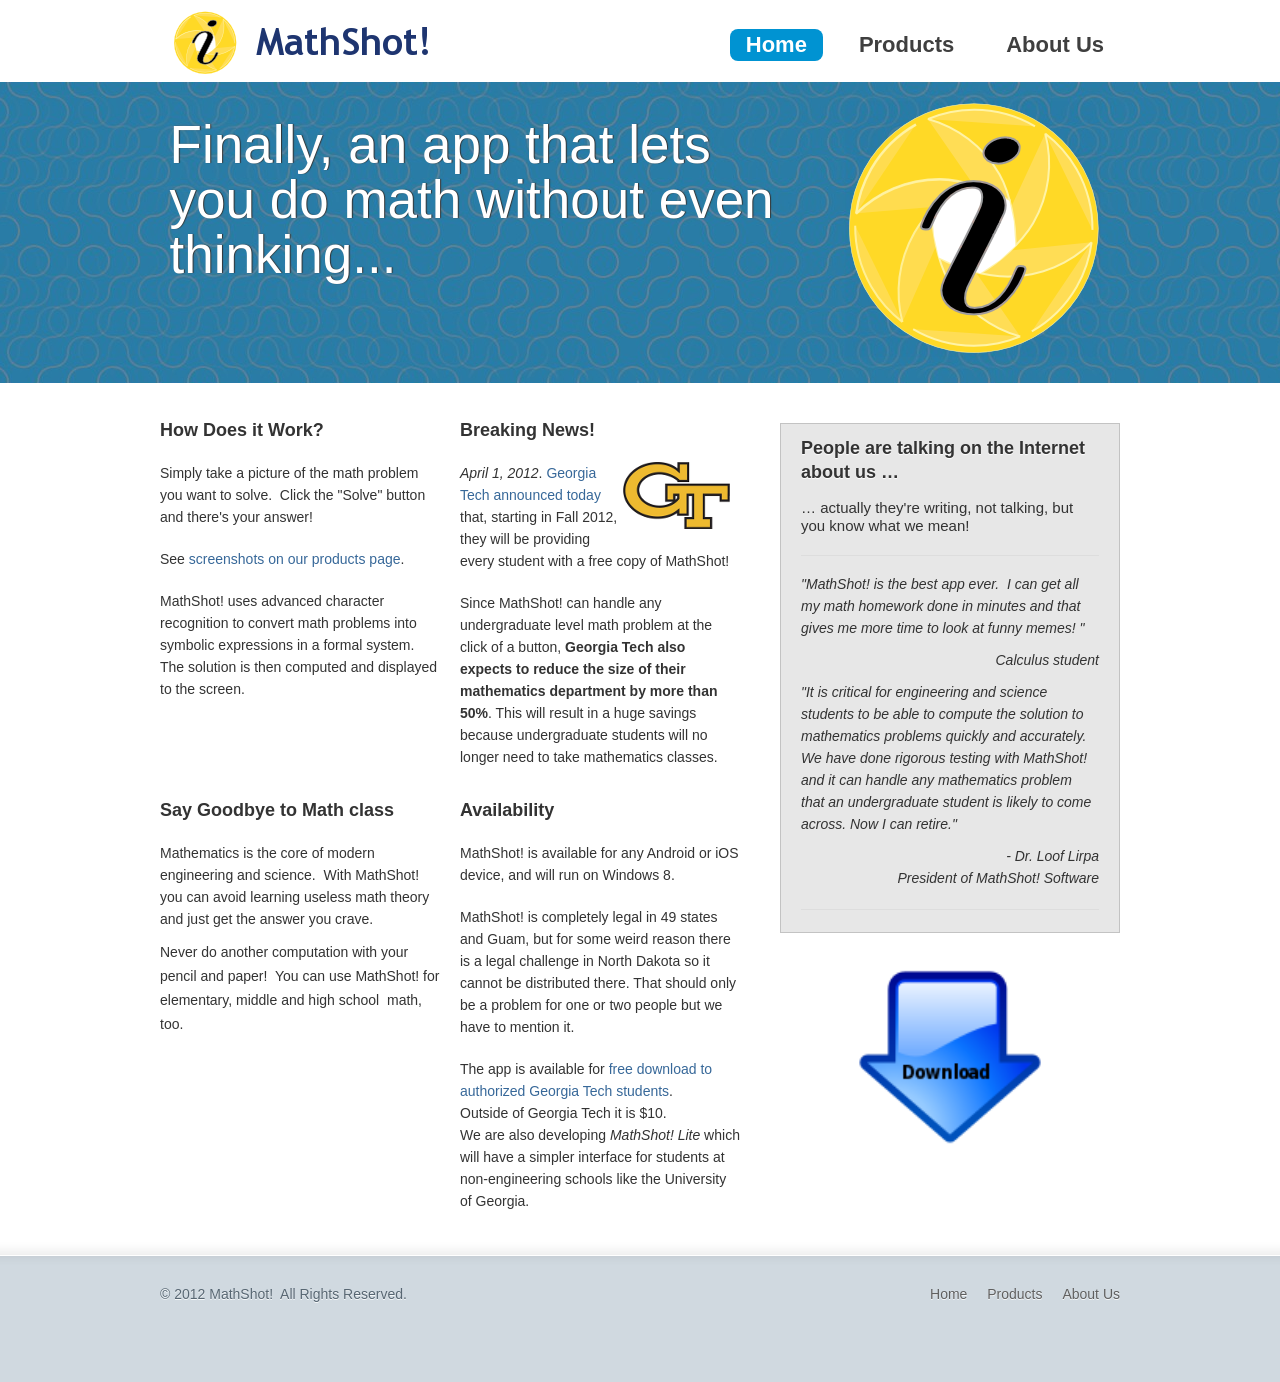
<file: index.html>
<!DOCTYPE html>
<html xmlns="http://www.w3.org/1999/xhtml" xml:lang="en" lang="en"><head>
  
  <meta http-equiv="Content-Type" content="text/html; charset=UTF-8">
  <title>MathShot! – Do math without even thinking.</title>
  <link rel="stylesheet" id="superfish-css" href="mathshot_files/superfish.css" type="text/css" media="all">
  <script type="text/javascript" src="mathshot_files/l10n.js"></script>
  <script type="text/javascript" src="mathshot_files/jquery_002.js"></script>
  <script type="text/javascript" src="mathshot_files/hoverIntent.js"></script>
  <script type="text/javascript" src="mathshot_files/superfish.js"></script>
  <script type="text/javascript" src="mathshot_files/jquery_003.js"></script>
  <script type="text/javascript" src="mathshot_files/quicksand.js"></script>
  <script type="text/javascript" src="mathshot_files/jquery.js"></script>
  <script type="text/javascript" src="mathshot_files/jquery_004.js"></script>
  <script type="text/javascript" src="mathshot_files/scripts.js"></script><!-- CSS Files -->
  <link rel="stylesheet" href="mathshot_files/style.css" media="screen">
  <link href="mathshot_files/css_003.css" rel="stylesheet" type="text/css">
  <link href="mathshot_files/css_002.css" rel="stylesheet" type="text/css">
  <link href="mathshot_files/css.css" rel="stylesheet" type="text/css">

<script type="text/javascript">

  var _gaq = _gaq || [];
  _gaq.push(['_setAccount', 'UA-30472853-1']);
  _gaq.push(['_setDomainName', 'mathshot.com']);
  _gaq.push(['_trackPageview']);

  (function() {
    var ga = document.createElement('script'); ga.type = 'text/javascript'; ga.async = true;
    ga.src = ('https:' == document.location.protocol ? 'https://ssl' : 'http://www') + '.google-analytics.com/ga.js';
    var s = document.getElementsByTagName('script')[0]; s.parentNode.insertBefore(ga, s);
  })();

</script>
</head><body>
<div id="header-wrap">
    <div id="header">
        <div id="maxwidth">
            <div id="logo">
                <a href="http://mathshot.com/"><img src="mathshot_files/logo.png" alt="MathShot! – Do math without even thinking."></a>
            </div>
            <ul id="navigation" class="sf-menu sf-js-enabled">
                <li id="menu-item-105" class="menu-item menu-item-type-post_type menu-item-object-page current-menu-item page_item current_page_item menu-item-105"><a href="index.html">Home</a></li>
                <li id="menu-item-60" class="menu-item menu-item-type-post_type menu-item-object-page menu-item-60"><a href="products.html">Products</a></li>
                <li id="menu-item-275" class="menu-item menu-item-type-post_type menu-item-object-page menu-item-275"><a href="about.html">About Us</a></li>
            </ul>
        </div>
    </div>
</div>
<div id="tophome">
    <div id="maxwidth">
        <div id="bannerlogo">
            <a href="http://mathshot.com/"><img src="mathshot_files/mathshot.V2.256.png" alt="MathShot! – Do math without even thinking."></a> 
        </div>
        <div class="tagline-home no-separator">
            <div id="pagetitle">
                <h1>Finally, an app that lets you do math without even thinking...<br></h1>
            </div>
        </div>
    </div>
</div>
<!-- //top -->
<div id="content-wrap">
    <div id="content">
        <div class="wrapper">
            <div class="column-1">
                <div id="page">
                    <div id="features">
                        <div class="block">
                            <h3>How Does it Work?</h3>
                            <p>Simply take a picture of the math problem you want to solve.&nbsp;
                            Click the "Solve" button and there's your answer!</p>
							<p>See <a href="products.html">screenshots on our products page</a>.</p>
                            <p>MathShot! uses advanced character recognition to convert math
                            problems into symbolic expressions in a formal system.&nbsp; The
                            solution is then computed and displayed to the screen.<br>
                            </p>
                        </div>
                        <div class="block">
                            <h3>Breaking News!</h3>
                            <div id="gtlogo">
                                <a href="http://www.gatech.edu/"><img src="mathshot_files/gtlogo.png"></a> 
                            </div>
                            <p><i>April 1, 2012</i>.  <a href="copy-of-gt-announcement-4-1-2012.html">Georgia Tech announced today</a> that, starting in Fall 2012, 
                            they will be providing every student with a free copy of MathShot! </p>
                            <p>
                            Since MathShot! can handle any undergraduate level math problem at 
                            the click of a button, <b>Georgia Tech also expects to 
                            reduce the size of their mathematics department by more than 50%</b>.
							This will result in a huge savings because  
                            undergraduate students will no longer need to take mathematics classes.
                            </p>
                        </div>
                        <div class="block">
                            <h3>Say Goodbye to Math class</h3>
                            <p>Mathematics is the core of modern engineering and science.&nbsp;
                            With MathShot! you can avoid learning useless math theory and just get
                            the answer you crave.</p>
                            Never do another computation with your pencil and paper!&nbsp; You can
                            use MathShot! for elementary, middle and high school&nbsp; math, too. <br>
                            <p><br>
                            </p>
                        </div>
                        <div class="block">
                        <h3>Availability</h3>
                        <p>MathShot! is available for any Android or iOS device, and will run on Windows 8.</p>
						<p>
                        MathShot! is completely legal in 49 states and Guam, but for some weird reason there
                        is a legal challenge in North Dakota so it cannot be distributed there.  That should 
                        only be a problem for one or two people but we have to mention it.</p>
						<p>
						The app is available for <a href="https://login.gatech.edu/cas/login?service=https%3A%2F%2Fsoftware.oit.gatech.edu%2Flogin.php">free download to authorized Georgia Tech students</a>.<br>
                        Outside of Georgia Tech it is $10.<br>  
						We are also developing <i>MathShot! Lite</i> which will have a
                        simpler interface for students at non-engineering schools like the University of Georgia.
						</p>
                        </div>
                    </div>
                    <div id="quotes">
                        <div id="box">
                            <h3>People are talking on the Internet about us …</h3>
                            <div id="subheader">… actually they're writing, not talking, but you know what we mean!</div>
                            <hr class="line">
                            <blockquote>
                                <p>
                                    "MathShot! is the best app ever.&nbsp; I can get all my math
                                    homework done in minutes and that gives me more time to look at funny
                                    memes! "
                                </p>
                                <div id="signature">
                                    Calculus student
                                </div>
                            </blockquote>
                            <blockquote>
                                <p>
                                    "It is critical for engineering and science students to be able to compute 
                                    the solution to mathematics problems quickly and accurately.  We have done rigorous 
                                    testing with MathShot! and it can handle any mathematics problem that an 
                                    undergraduate student is likely to come across.  Now I can retire." 
                                </p>
                                <div id="signature">
                                    - Dr. Loof Lirpa<br>
                                      President of MathShot! Software
                                </div>
                            </blockquote>
                            <hr class="line">
                        </div>
					<h3>
					<br>
					<center>
					<a href="https://login.gatech.edu/cas/login?service=https%3A%2F%2Fsoftware.oit.gatech.edu%2Flogin.php"><img src="mathshot_files/download.png" height=200px width=200px></a>
					</center>
                    </h3>
					</div>
                </div>
            </div>
        </div>
    </div>
</div>
<div id="footer-wrap">
    <div id="footer">
        <div id="small-footer">
            <div id="copyright" class="column-2">
                © 2012 MathShot!&nbsp; All Rights Reserved.
            </div>
            <div id="footnote" class="column-2 last">
                <a href="index.html">Home</a>
                <a href="products.html">Products</a>
                <a href="about.html">About Us</a> 
            </div>
        </div>
    </div>
</div>

</body></html>
</file>
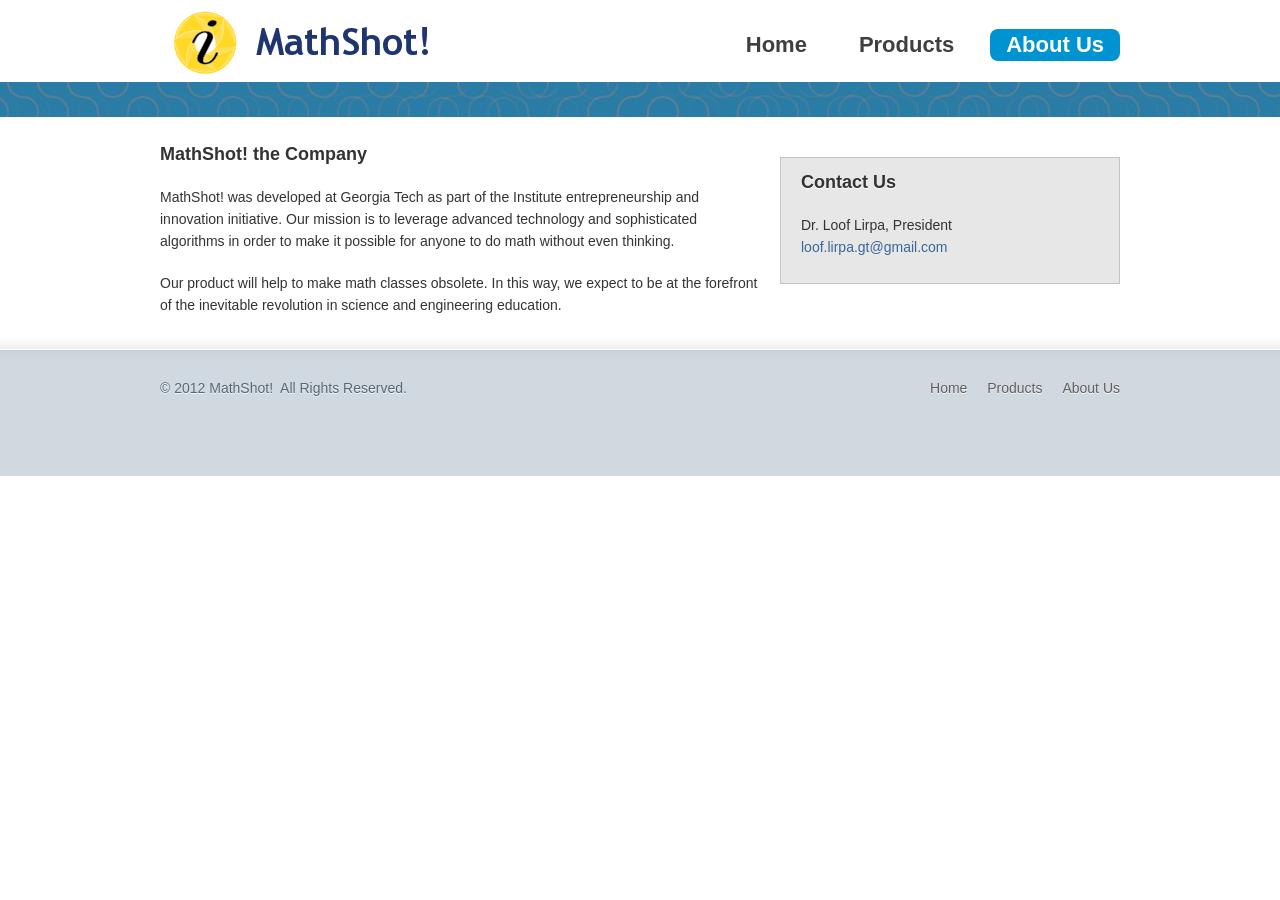
<file: about.html>
<!DOCTYPE html>
<html xmlns="http://www.w3.org/1999/xhtml" xml:lang="en" lang="en"><head>
  
  <meta http-equiv="Content-Type" content="text/html; charset=UTF-8">
  <title>MathShot! – Do math without even thinking.</title>
  <link rel="stylesheet" id="superfish-css" href="mathshot_files/superfish.css" type="text/css" media="all">
  <script type="text/javascript" src="mathshot_files/l10n.js"></script>
  <script type="text/javascript" src="mathshot_files/jquery_002.js"></script>
  <script type="text/javascript" src="mathshot_files/hoverIntent.js"></script>
  <script type="text/javascript" src="mathshot_files/superfish.js"></script>
  <script type="text/javascript" src="mathshot_files/jquery_003.js"></script>
  <script type="text/javascript" src="mathshot_files/quicksand.js"></script>
  <script type="text/javascript" src="mathshot_files/jquery.js"></script>
  <script type="text/javascript" src="mathshot_files/jquery_004.js"></script>
  <script type="text/javascript" src="mathshot_files/scripts.js"></script><!-- CSS Files -->
  <link rel="stylesheet" href="mathshot_files/style.css" media="screen">
  <link href="mathshot_files/css_003.css" rel="stylesheet" type="text/css">
  <link href="mathshot_files/css_002.css" rel="stylesheet" type="text/css">
  <link href="mathshot_files/css.css" rel="stylesheet" type="text/css">

<script type="text/javascript">

  var _gaq = _gaq || [];
  _gaq.push(['_setAccount', 'UA-30472853-1']);
  _gaq.push(['_setDomainName', 'mathshot.com']);
  _gaq.push(['_trackPageview']);

  (function() {
    var ga = document.createElement('script'); ga.type = 'text/javascript'; ga.async = true;
    ga.src = ('https:' == document.location.protocol ? 'https://ssl' : 'http://www') + '.google-analytics.com/ga.js';
    var s = document.getElementsByTagName('script')[0]; s.parentNode.insertBefore(ga, s);
  })();

</script>
</head><body>
<div id="header-wrap">
    <div id="header">
        <div id="maxwidth">
            <div id="logo">
                <a href="http://mathshot.com/"><img src="mathshot_files/logo.png" alt="MathShot! – Do math without even thinking."></a>
            </div>
            <ul id="navigation" class="sf-menu sf-js-enabled">
                <li id="menu-item-105" class="menu-item menu-item-type-post_type menu-item-object-page menu-item-105"><a href="index.html">Home</a></li>
                <li id="menu-item-60" class="menu-item menu-item-type-post_type menu-item-object-page menu-item-60"><a href="products.html">Products</a></li>
                <li id="menu-item-275" class="menu-item menu-item-type-post_type menu-item-object-page current-menu-item page_item current_page_item menu-item-275"><a href="about.html">About Us</a></li>
            </ul>
        </div>
    </div>
</div>
<div id="tophome">
    <div id="maxwidth">
        <div class="tagline-home no-separator">
            <!-- just the standard 35px bar is good here -->
        </div>
    </div>
</div>
<!-- //top -->
<div id="content-wrap">
    <div id="content">
        <div class="wrapper">
            <div class="column-1">
                <div id="page">
                    <div id="features">
                        <h3>MathShot! the Company</h3>
                        <p>MathShot! was developed at Georgia Tech as part of the Institute entrepreneurship and innovation
                        initiative. Our mission is to leverage advanced technology and sophisticated algorithms in order
						to make it possible for anyone to do math without even thinking.</p>  
						<p>Our product will help to make 
						math classes obsolete.  In this way, we expect to be at the forefront
						of the inevitable revolution in science and engineering education.
                        </p>
                    </div>
                    <div id="quotes">
                        <div id="box">
                            <h3>Contact Us</h3>
                            <p>
							Dr. Loof Lirpa, President<br>
                            <a href="mailto:loof.lirpa.gt@gmail.com">loof.lirpa.gt@gmail.com</a>
                            </p>
                        </div>
                    </div>
                </div>
            </div>
        </div>
    </div>
</div>
<div id="footer-wrap">
    <div id="footer">
        <div id="small-footer">
            <div id="copyright" class="column-2">
                © 2012 MathShot!&nbsp; All Rights Reserved.
            </div>
            <div id="footnote" class="column-2 last">
                <a href="index.html">Home</a>
                <a href="products.html">Products</a>
                <a href="about.html">About Us</a> 
            </div>
        </div>
    </div>
</div>

</body></html>
</file>
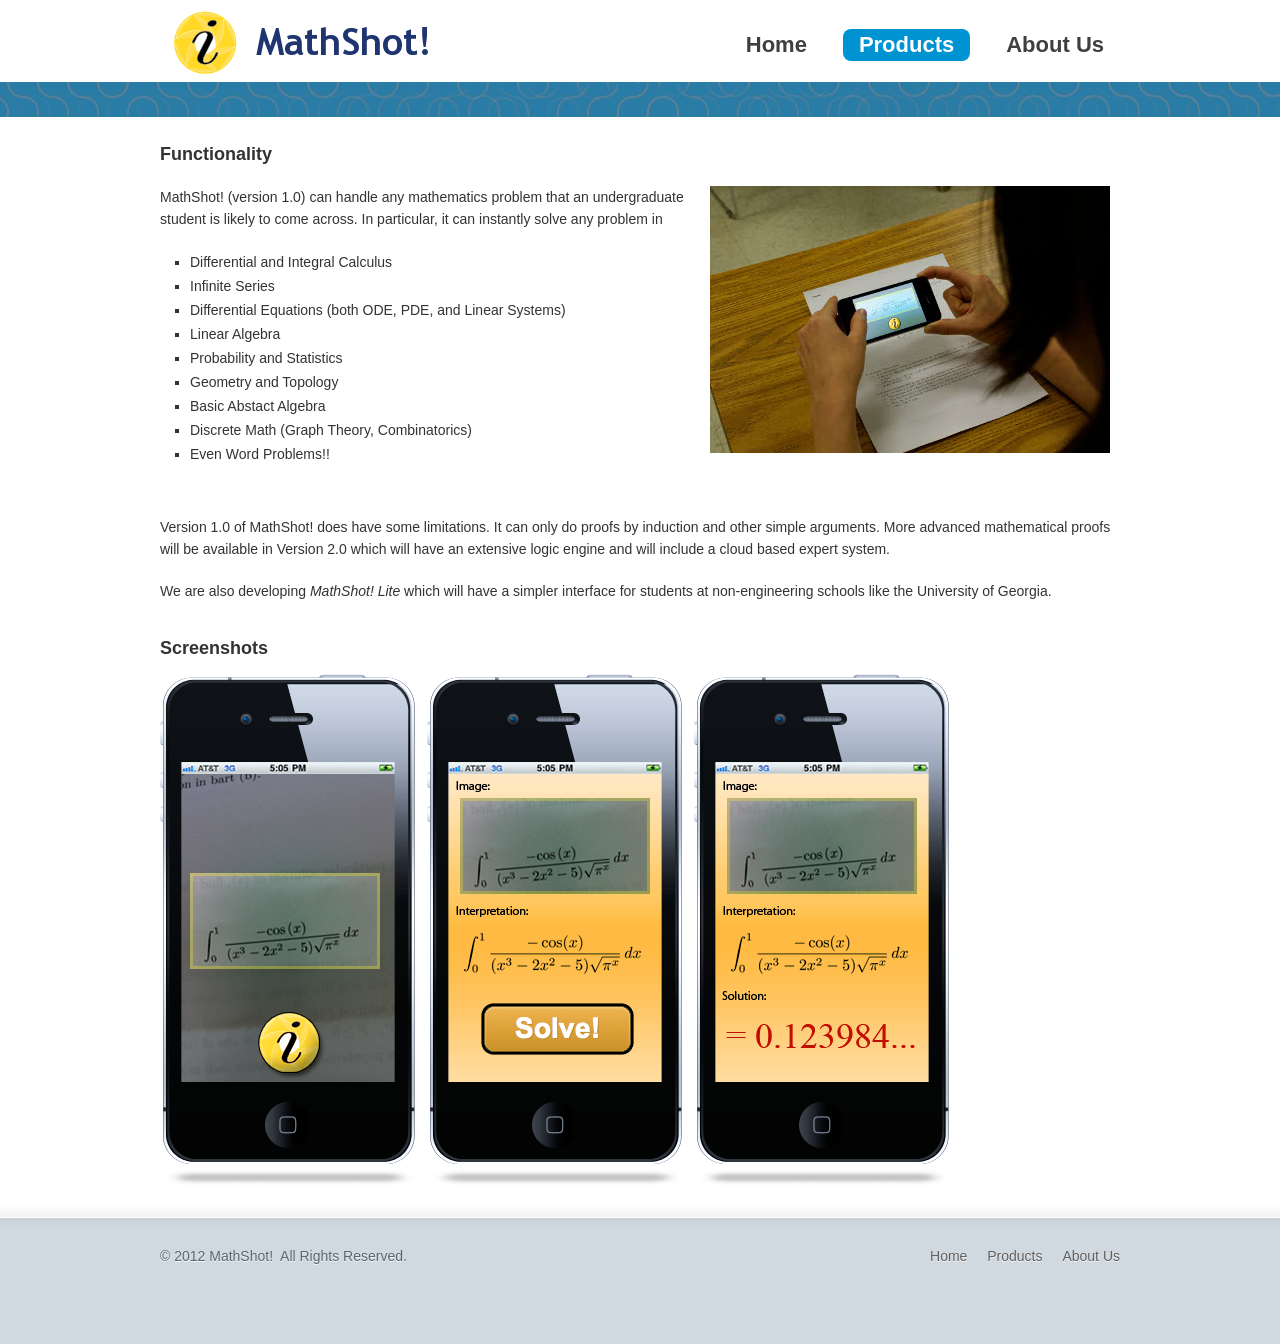
<file: products.html>
<!DOCTYPE html>
<html xmlns="http://www.w3.org/1999/xhtml" xml:lang="en" lang="en"><head>
  
  <meta http-equiv="Content-Type" content="text/html; charset=UTF-8">
  <title>MathShot! – Do math without even thinking.</title>
  <link rel="stylesheet" id="superfish-css" href="mathshot_files/superfish.css" type="text/css" media="all">
  <script type="text/javascript" src="mathshot_files/l10n.js"></script>
  <script type="text/javascript" src="mathshot_files/jquery_002.js"></script>
  <script type="text/javascript" src="mathshot_files/hoverIntent.js"></script>
  <script type="text/javascript" src="mathshot_files/superfish.js"></script>
  <script type="text/javascript" src="mathshot_files/jquery_003.js"></script>
  <script type="text/javascript" src="mathshot_files/quicksand.js"></script>
  <script type="text/javascript" src="mathshot_files/jquery.js"></script>
  <script type="text/javascript" src="mathshot_files/jquery_004.js"></script>
  <script type="text/javascript" src="mathshot_files/scripts.js"></script><!-- CSS Files -->
  <link rel="stylesheet" href="mathshot_files/style.css" media="screen">
  <link href="mathshot_files/css_003.css" rel="stylesheet" type="text/css">
  <link href="mathshot_files/css_002.css" rel="stylesheet" type="text/css">
  <link href="mathshot_files/css.css" rel="stylesheet" type="text/css">

<script type="text/javascript">

  var _gaq = _gaq || [];
  _gaq.push(['_setAccount', 'UA-30472853-1']);
  _gaq.push(['_setDomainName', 'mathshot.com']);
  _gaq.push(['_trackPageview']);

  (function() {
    var ga = document.createElement('script'); ga.type = 'text/javascript'; ga.async = true;
    ga.src = ('https:' == document.location.protocol ? 'https://ssl' : 'http://www') + '.google-analytics.com/ga.js';
    var s = document.getElementsByTagName('script')[0]; s.parentNode.insertBefore(ga, s);
  })();

</script>
</head><body>
<div id="header-wrap">
    <div id="header">
        <div id="maxwidth">
            <div id="logo">
                <a href="http://mathshot.com/"><img src="mathshot_files/logo.png" alt="MathShot! – Do math without even thinking."></a>
            </div>
            <ul id="navigation" class="sf-menu sf-js-enabled">
                <li id="menu-item-105" class="menu-item menu-item-type-post_type menu-item-object-page menu-item-105"><a href="index.html">Home</a></li>
                <li id="menu-item-60" class="menu-item menu-item-type-post_type menu-item-object-page current-menu-item page_item current_page_item menu-item-60"><a href="products.html">Products</a></li>
                <li id="menu-item-275" class="menu-item menu-item-type-post_type menu-item-object-page menu-item-275"><a href="about.html">About Us</a></li>
            </ul>
        </div>
    </div>
</div>
<div id="tophome">
    <div id="maxwidth">
        <div class="tagline-home no-separator">
            <!-- just the standard 35px bar is good here -->
        </div>
    </div>
</div>
<!-- //top -->
<div id="content-wrap">
    <div id="content">
        <div class="wrapper">
            <div class="column-1">
                <div id="page">
                    <div class="fullblock">
                        <h3>Functionality</h3>
                        <img src="mathshot_files/shoulder.jpg" style="float:right;max-width:100%;padding:10px;">
                        <p>
                        MathShot! (version 1.0) can handle any mathematics problem that an undergraduate student is likely to come across.  In particular, it can instantly solve any problem in
						<ul>
							<li>Differential and Integral Calculus</li>
							<li>Infinite Series</li>
							<li>Differential Equations (both ODE, PDE, and Linear Systems)</li>
							<li>Linear Algebra</li>
							<li>Probability and Statistics</li>
							<li>Geometry and Topology</li>
							<li>Basic Abstact Algebra</li>
							<li>Discrete Math (Graph Theory, Combinatorics)</li>
							<li>Even Word Problems!!</li>
						</ul>
						</p>
						<p>
						Version 1.0 of MathShot! does have some limitations.  It can only do proofs by induction and other simple arguments.  More advanced mathematical proofs will be available in Version 2.0 which will have an extensive logic engine and will include a cloud based expert system. 
                        </p>
						<p>
						We are also developing <i>MathShot! Lite</i> which will have a simpler interface for students at non-engineering schools like the University of Georgia. 
						</p>
						<br>
                    </div>
                    <div class="fullblock">
                        <h3>Screenshots</h3>
                        <img src="mathshot_files/shot1.png">
                        <img src="mathshot_files/shot2.png">
                        <img src="mathshot_files/shot3.png">
                    </div>
                </div>
            </div>
        </div>
    </div>
</div>
<div id="footer-wrap">
    <div id="footer">
        <div id="small-footer">
            <div id="copyright" class="column-2">
                © 2012 MathShot!&nbsp; All Rights Reserved.
            </div>
            <div id="footnote" class="column-2 last">
                <a href="index.html">Home</a>
                <a href="products.html">Products</a>
                <a href="about.html">About Us</a> 
            </div>
        </div>
    </div>
</div>

</body></html>
</file>
<file: mathshot_files/superfish.css>
/*** ESSENTIAL STYLES ***/
.sf-menu, .sf-menu * {
	margin:			0;
	padding:		0;
	list-style:		none;
}
.sf-menu {
	line-height:	1.0;
}
.sf-menu ul {
	position:		absolute;
	top:			-999em;
	width:			151px; /* left offset of submenus need to match (see below) */
	margin-right:10px;
}
.sf-menu ul li {
	width:			100%;
}

.sf-menu li:hover {
	visibility:		inherit; /* fixes IE7 'sticky bug' */
}
.sf-menu li {
	float:			left;
	position:		relative;
}
.sf-menu a {
	display:		block;
	position:		relative;
}
.sf-menu li:hover ul,
.sf-menu li.sfHover ul {
	left:			-24px;
	top:			6em; /* match top ul list item height */
	z-index:		99;
}
ul.sf-menu li:hover li ul,
ul.sf-menu li.sfHover li ul {
	top:			-999em;
}
ul.sf-menu li li:hover ul,
ul.sf-menu li li.sfHover ul {
	left:			156px; /* match ul width */
	top:			-10px;
}
ul.sf-menu li li:hover li ul,
ul.sf-menu li li.sfHover li ul {
	top:			-999em;
}
ul.sf-menu li li li:hover ul,
ul.sf-menu li li li.sfHover ul {
	left:			156px; /* match ul width */
	top:			-10px;
}

/*** DEMO SKIN ***/


/*** arrows **/
.sf-menu a.sf-with-ul {
	padding-right: 	2.25em;
	min-width:		1px; /* trigger IE7 hasLayout so spans position accurately */
}
.sf-sub-indicator {
	position:		absolute;
	display:		block;
	right:			.75em;
	top:			1.05em; /* IE6 only */
	width:			10px;
	height:			10px;
	text-indent: 	-999em;
	overflow:		hidden;
	background:		url('https://www.mathshot.com/images/arrows-ffffff.png') no-repeat -10px -100px; /* 8-bit indexed alpha png. IE6 gets solid image only */
}
a > .sf-sub-indicator {  /* give all except IE6 the correct values */
	top:			.8em;
	background-position: 0 -100px; /* use translucent arrow for modern browsers*/
}
/* apply hovers to modern browsers */
a:focus > .sf-sub-indicator,
a:hover > .sf-sub-indicator,
a:active > .sf-sub-indicator,
li:hover > a > .sf-sub-indicator,
li.sfHover > a > .sf-sub-indicator {
	background-position: -10px -100px; /* arrow hovers for modern browsers*/
}

/* point right for anchors in subs */
.sf-menu ul .sf-sub-indicator { background-position:  -10px 0; }
.sf-menu ul a > .sf-sub-indicator { background-position:  0 0; }
/* apply hovers to modern browsers */
.sf-menu ul a:focus > .sf-sub-indicator,
.sf-menu ul a:hover > .sf-sub-indicator,
.sf-menu ul a:active > .sf-sub-indicator,
.sf-menu ul li:hover > a > .sf-sub-indicator,
.sf-menu ul li.sfHover > a > .sf-sub-indicator {
	background-position: -10px 0; /* arrow hovers for modern browsers*/
}

/*** shadows for all but IE6 ***/
.sf-shadow ul {
	background:	url('https://www.mathshot.com/images/shadow.png') no-repeat bottom right;
	padding: 0 8px 9px 0;
	-moz-border-radius-bottomleft: 17px;
	-moz-border-radius-topright: 17px;
	-webkit-border-top-right-radius: 17px;
	-webkit-border-bottom-left-radius: 17px;
}
.sf-shadow ul.sf-shadow-off {
	background: transparent;
}

/*******************************
********* Theme Style **********
*******************************/

#navigation li ul li {
	background:none;
}
</file>
<file: mathshot_files/style.css>
/***** Reset *****/

html, body, div, span, applet, object, iframe,
h1, h2, h3, h4, h5, h6, p, blockquote, pre,
a, abbr, acronym, address, big, cite, code,
del, dfn, em, font, img, ins, kbd, q, s, samp,
small, strike, strong, sub, sup, tt, var,
b, u, i, center,
dl, dt, dd, ol, ul, li,
fieldset, form, label, legend,
table, caption, tbody, tfoot, thead, tr, th, td {
	margin: 0;
	padding: 0;
	border: 0;
	outline: 0;
	font-size: 100%;
	vertical-align: baseline;
	background: transparent;
}
body {
	line-height: 1;
}
ol, ul {
	list-style: none;
}
blockquote, q {
	quotes: none;
}
blockquote:before, blockquote:after,
q:before, q:after {
	content: '';
	content: none;
}
img {
    max-width: 100%
}

/* remember to define focus styles! */
:focus {
	outline: 0;
}

/* remember to highlight inserts somehow! */
ins {
	text-decoration: none;
}
del {
	text-decoration: line-through;
}

/* tables still need 'cellspacing="0"' in the markup */
table {
	border-collapse: collapse;
	border-spacing: 0;
}


/***** Main Styles *****/

body {
	font-family:Helvetica,Arial;
	font-size:14px;
	color:#333333;
	line-height:24px;
}

body.bg1 { background:#e1e1e1 url('https://www.mathshot.com/mathshot_files/style/img/backgrounds/background1.png') no-repeat; }
body.bg2 { background:#e1e1e1 url('https://www.mathshot.com/mathshot_files/style/img/backgrounds/background2.png') no-repeat; }
body.bg3 { background:#e1e1e1 url('https://www.mathshot.com/mathshot_files/style/img/backgrounds/background3.png') no-repeat; }
body.bg4 { background:#e1e1e1 url('https://www.mathshot.com/mathshot_files/style/img/backgrounds/background4.png') no-repeat; }
body.bg5 { background:#e1e1e1 url('https://www.mathshot.com/mathshot_files/style/img/backgrounds/background5.png') no-repeat; }
body.bg6 { background:#e1e1e1 url('https://www.mathshot.com/mathshot_files/style/img/backgrounds/background6.png') no-repeat; }
body.bg7 { background:#e1e1e1 url('https://www.mathshot.com/mathshot_files/style/img/backgrounds/background7.png') no-repeat; }
body.bg8 { background:#e1e1e1 url('https://www.mathshot.com/mathshot_files/style/img/backgrounds/background8.png') no-repeat; }

h1, h2, h3, h4, h5, h6 {
	font-family:Helvetica,Arial;
}

h2 {
	font-size:20px;
	display:inline-block;
	margin-top:35px;
	margin-bottom:25px;
}

h3 {
	font-size:18px;
	margin-bottom:10px;
	text-shadow:0px 1px 1px #FFF;
}

h4 {
	font-size:18px;
	font-weight:700;
	margin-bottom:10px;
	text-shadow:0px 1px 1px #FFF;
}

h5 {
	font-size:16px;
	font-weight:700;
	margin-bottom:10px;
	text-shadow:0px 1px 1px #FFF;
}

p {
	font-family: Helvetica, Arial, sans-serif;
	font-size:14px;
	line-height:22px;
	color:#333333;
	padding:10px 0;
}

p a {
	font-family:Helvetica, Arial, sans-serif;
	font-size:14px;
	line-height:22px;
	color:#376899;
	text-decoration:none;
}

a {
	font-family:Helvetica, Arial, sans-serif;
	font-size:14px;
	line-height:24px;
	color:#376899;
	text-decoration:none;
}

a:hover {
	text-decoration:underline;
}

.wrapper {
	max-width:960px;
	clear:both;
	overflow:hidden;
}

.last {
	margin-right:0 !important;
}

sup {
	font-size: 11px;
	vertical-align: top;
}

ul {
	list-style: square outside none;
	margin: 10px 0 20px 30px;
}


.clear {
	clear:both;
}

/***** Header Styles *****/

/*
#header-wrap {
	width:100%;
	height:91px;
	border-bottom:0px solid #dbdbdb;
	background:#FFFFFF;
}
*/

#maxwidth {
	max-width:960px;
    margin:0px auto;
}

#header {
	max-width:960px;
	margin:0 auto;
}

#bannerlogo {
	float:right;
	padding:2% 2% 2% 0;
    max-width: 100%;
}

#gtlogo {
	float:right;
	padding:10px 10px 0 0;
	max-width: 100%;
}

#logo {
	float:left;
	padding:1% 0 0;
}

#slogan {
    background: url("https://www.mathshot.com/mathshot_files/style/img/logo-separator.png") no-repeat scroll 0 center transparent;
    color: #696868;
    float: left;
    font-family: 'Rokkitt','Helvetica',sans-serif;
    font-size: 13px;
    font-weight: 700;
    height: 90px;
    line-height: 94px;
    padding-left: 20px;
    width: 180px;
}

#navigation {
	float:right;
	text-align:right;
	margin-top:29px;
/*	height:90px;	*/
}

#navigation li {
	display:inline;
	padding:0 10px;
/*	line-height:90px;
	height:90px;  */
}

#navigation li:last-child {
	background:none;
	padding-right:0;
}

#navigation li a {
    color: #3F3F3F;
    font-family: Helvetica, Arial;
    font-size: 22px;
    font-weight: bold;
/*    line-height: 90px;	*/
	padding: 4px 16px;
    text-decoration: none;
}
#navigation li.current-menu-item a, #navigation li a:hover {
	color:#fff; 
	background: #0093D2; 
	border-radius:8px; 
	-moz-border-radius: 8px; 
	-webkit-border-radius:8px; 
	-khtml-border-radius:8px;
}

#navigation li a:hover	{
	color:#5F5F5F; 
	background: #CCD4D0;
}

#navigation li.current ul li a {
	color:#848484;
}

#navigation li ul li {
	padding:0px;
	background:url('https://www.mathshot.com/mathshot_files/style/img/dropdown-middle-2.png') repeat-y;
	height:39px;
	line-height:39px;
	width:151px;
	text-align:center;
}

#navigation li ul li a {
	font-family:'Helvetica', 'Arial', sans-serif;
	font-weight:bold;
	font-size:13px;
	color:#848484;
	text-shadow:0px 1px 1px #000;
	border-top:1px dotted #686868;
	width:121px;
	margin:0px 15px;
	line-height:36px;
}

#navigation li ul li a:hover, #navigation li ul li.current-menu-item a {
	color:#c6d1d1;
}

#navigation li ul li.first-item a {
	border:none;
}

#navigation li ul li.first-item {
	padding-top:15px;
	background:url('https://www.mathshot.com/mathshot_files/style/img/dropdown-top-1.png') no-repeat;
	height:36px;
}

#navigation li ul li ul li.first-item {
	padding-top:15px;
	background:url('https://www.mathshot.com/mathshot_files/style/img/dropdown-top-2.png') no-repeat;
	height:36px;
}

#navigation li ul li.second-item {
	background:url('https://www.mathshot.com/mathshot_files/style/img/dropdown-middle-1.png') no-repeat;
	height:39px;
}

#navigation li ul li.last-item {
	background:url('https://www.mathshot.com/mathshot_files/style/img/dropdown-bottom.png') no-repeat;
	height:45px;
}

#navigation li ul li.last-item.second-item {
	background:url('https://www.mathshot.com/mathshot_files/style/img/dropdown-bottom-3.png') no-repeat;
	height:45px;
}

#navigation li ul.single {
	background:url('https://www.mathshot.com/mathshot_files/style/img/dropdown-bottom-2.png') center bottom no-repeat;
	padding-bottom:8px;
}

/***** Top Area Styles *****/

#tophome {
	background: url("bg-large-head-sm2.jpg") scroll center top #ffffff;
	padding:0 0 0;
	width:100%;
	margin:0 auto;
	overflow:hidden;
	clear:both;
}

#top {
	background: url("bg-head2.jpg") no-repeat scroll center top transparent;
	padding:0px 0;
	width:100%;
	margin:0 auto;
	overflow:hidden;
	clear:both;
	height:173px;
}

#top.static {
	padding:35px 0 0px;
	margin-bottom:-9px;
}

.tagline {
	padding:50px 0;
	background:url('https://www.mathshot.com/mathshot_files/style/img/separator.png') left bottom repeat-x;
	overflow:hidden;
}

.tagline h1 {
    color: #ffffff;
    font-family: Helvetica, Arial;
    font-size: 30px;
	font-weight:normal;
    margin-bottom: 15px;
    text-align: center;
    text-shadow: 1px 0 1px #333333;
}

.tagline h3 {
	text-align:center;
	font-family:Helvetica, Arial;
	font-size:20px;
	font-weight:normal;
	color:#ffffff;
	text-shadow:1px 0px 1px #333333;
	margin-top:15px;
}

.tagline-home {
	padding:35px 0;
	overflow:hidden;
}

.tagline-home h1 {
    color: #ffffff;
    font-family: Helvetica, Arial;
    font-size: 53px;
	line-height:55px;
	font-weight:normal;
    margin-bottom: 15px;
    text-align: center;
    text-shadow: 1px 0 1px #333333;
}

.tagline-home h3 {
	text-align:center;
	font-family:Helvetica, Arial;
	font-size:27px;
	line-height:32px;
	font-weight:normal;
	color:#ffffff;
	text-shadow:1px 0px 1px #333333;
	margin-top:40px;
}


#pagetitle h1, #pagetitle h3 {
	text-align:left;
}

#pagetitle h1 {
	margin-bottom:10px;
}

.tagline.no-separator {
	padding-bottom:0;
	background:none;
	margin:0 auto;
	max-width:960px;
}

.tagline-home.no-separator {
	padding-bottom:0;
	background:none;
	margin:0 auto;
	padding-left:1%;
	padding-right:5%;
}

#features {
	float:left;
    max-width:600px;
}

#features .block {
    float: left;
    margin: 10px 20px 10px 0;
    width: 280px;
}

#quotes {
    float: right;
    padding: 15px 0 10px;
    width: 340px;
}

#quotes #box {
    background: none repeat scroll 0 0 #E7E7E7;
    border: 1px solid #C3C3C3;
    padding: 12px 20px 15px;
}

#subheader {
    font-size: 15px;
    line-height: 18px;
    margin-top: 15px;
}

hr.line {
    background: url("bg-line.gif") repeat-x scroll right top transparent;
    border: 0 none;
    height: 1px;
    margin-top: 20px;
    width: 100%;
}

#quotes blockquote {
    font-size: 14px;
    font-style: italic;
    line-height: 22px;
}

#quotes-footer {
    font-size: 14px;
    line-height: 18px;
    margin-bottom: 5px;
    margin-top: 5px;
}


#top .featured {
	margin-top:30px;
}

#top .portfolio {
	margin:35px 0px 10px;
	max-width:960px;
}

#top .portfolio .portfolio-slide-wrap {
	width:980px;
}

.portfolio .portfolio-item {
	background:url('https://www.mathshot.com/mathshot_files/style/img/portfolio-img-bg.png') no-repeat;
	width:280px;
	height:157px;
	float:left;
	margin:0px 30px 30px 0px;
	padding:10px;
	position:relative;
}

.portfolio .portfolio-item .portfolio-meta {
	background:url('https://www.mathshot.com/mathshot_files/style/img/portfolio-meta-bg.png') no-repeat;
	width:277px;
	height:157px;
	position:absolute;
	left:10px;
	top:10px;
	display:none;
}

.portfolio .portfolio-item .portfolio-meta h4 {
	text-shadow:2px 0px 2px #000;
	text-align:center;
	font-family:'Rokkitt', 'Helvetica', sans-serif;
	font-weight:normal;
	font-size:18px;
	color:#FFF;
	margin:25px 0px 5px;
}

.portfolio .portfolio-item .portfolio-meta h5 {
	text-shadow:2px 0px 2px #000;
	text-align:center;
	font-family:'Rokkitt', 'Helvetica', sans-serif;
	font-weight:normal;
	font-size:14px;
	color:#bdbdbd;
}

.portfolio .portfolio-item .portfolio-meta a {
	text-shadow:0px 1px 1px #000;
	text-align:center;
	font-family:'Droid Serif', 'Georgia', serif;
	font-weight:normal;
	font-size:11px;
	background:url('https://www.mathshot.com/mathshot_files/style/img/portfolio-meta-button.png') no-repeat;
	color:#FFF;
	text-decoration:none;
	width:92px;
	height:31px;
	display:block;
	line-height:26px;
	margin:13px auto 0px;
}

.portfolio .portfolio-item .like, .portfolio-single .portfolio-item-images .like {
	height:29px;
	position:absolute;
	bottom:2px;
	right:13px;
	color:#afafaf;
	font-family:'Arial', 'Helvetica', sans-serif;
	font-weight:bold;
	font-size:12px;
	padding:6px 0px 0px 30px;
	background:url('https://www.mathshot.com/mathshot_files/style/img/portfolio-like-bg.png') no-repeat;
	cursor:pointer;
	
}

.portfolio-single .portfolio-item-images .like {
	z-index:30;
	bottom:4px;
	right:12px;
}

.portfolio .portfolio-item .like:hover, .portfolio-single .portfolio-item-images .like:hover,
.portfolio .portfolio-item .liked, .portfolio-single .portfolio-item-images .liked {
	background:url('https://www.mathshot.com/mathshot_files/style/img/portfolio-like-bg-hover.png') no-repeat;
	color:#b1313f;
}

.portfolio .portfolio-item .like.loading, .portfolio-single .portfolio-item-images .like.loading {
	min-width:18px;
	padding-left:32px;
}

#portfolio-pager-wrap, #static-pager-wrap {
	background:url('https://www.mathshot.com/mathshot_files/style/img/portfolio-pager-bg.png') center no-repeat;
	height:12px;
	max-width:960px;
	text-align:center;
	margin-bottom:10px;
}

#static-pager-wrap {
	margin:20px 0 40px;
}

#portfolio-pager, #static-pager {
	width:120px;
	margin:0px auto;
	height:12px;
	padding:0 auto;
}

#portfolio-pager a.activeSlide, #static-pager a.activeSlide {
	background:url('https://www.mathshot.com/mathshot_files/style/img/portfolio-pager-button-sel.png') center no-repeat;
	height:12px;
	width:12px;
	text-indent:-9999px;
	margin:0px 5px;
	display:inline-block;
}

#portfolio-pager a, #static-pager a {
	background:url('https://www.mathshot.com/mathshot_files/style/img/portfolio-pager-button.png') center no-repeat;
	height:12px;
	width:12px;
	text-indent:-9999px;
	margin:0px 5px;
	display:inline-block;
}

#portfolio-selector-wrap {
	height:40px;
	-webkit-border-radius:4px;
	-moz-border-radius:4px;
	border-radius:4px;
	background:#f6f6f6 url('https://www.mathshot.com/mathshot_files/style/img/portfolio-sel-bg.png');
	float:left;
	clear:both;
	margin:40px 0px 8px;
	border-top:1px solid #FFF;
	-moz-box-shadow: 0px 1px 2px #CCC;
	-webkit-box-shadow: 0px 1px 2px #CCC;
	box-shadow: 0px 1px 2px #CCC;
}

#portfolio-selector-wrap .portfolio-selector {
	padding:0px 10px;
	-webkit-border-radius:4px;
	-moz-border-radius:4px;
	border-radius:4px;
}

#portfolio-selector-wrap .portfolio-selector li {
	display:inline-block;
	padding:0px 10px;
	height:56px;
}

#portfolio-selector-wrap .portfolio-selector li.active {
	background:url('https://www.mathshot.com/mathshot_files/style/img/portfolio-sel-arrow.png') center 40px no-repeat;
}

#portfolio-selector-wrap .portfolio-selector li a {
	line-height:40px;
	color:#656565;
	font-family:'Droid Sans', 'Helvetica', sans-serif;
	font-size:11.5px;
	font-weight:bold;
	text-decoration:none;
}

#portfolio-selector-wrap .portfolio-selector li a:hover {
	color:#808080;
}

#top .portfolio-nav {
	overflow:hidden;
	height:43px;
}

#top .portfolio-nav .prev, #top .portfolio-nav .next {
	background:#f6f6f6 url('https://www.mathshot.com/mathshot_files/style/img/portfolio-sel-bg.png');
	border-top:1px solid #FFF;
	-moz-box-shadow:0px 1px 0px #CCC;
	-webkit-box-shadow:0px 1px 0px #CCC;
	box-shadow:0px 1px 0px #CCC;
	-webkit-border-radius:4px;
	-moz-border-radius:4px;
	border-radius:4px;
	height:40px;
	width:150px;
	margin-right:25px;
	float:left;
}

#top .portfolio-nav .next {
	width:125px;
	margin-right:0;
}

#top .portfolio-nav .prev a, #top .portfolio-nav .next a,
#top .portfolio-nav .prev span, #top .portfolio-nav .next span {
	display:block;
	height:40px;
	width:105px;
	line-height:40px;
	color:#565656;
	font-family:'Droid Sans', 'Helvetica', sans-serif;
	font-size:11.5px;
	font-weight:bold;
	text-decoration:none;
	letter-spacing:0.5px;
	background:url('https://www.mathshot.com/mathshot_files/style/img/portfolio-prev-arrow.png') 20px 15px no-repeat;
	padding:0px 0px 0px 45px;
}

#top .portfolio-nav .prev span, #top .portfolio-nav .next span {
	color:#999999;
}

#top .portfolio-nav .next a, #top .portfolio-nav .next span {
	width:62px;
	background:url('https://www.mathshot.com/mathshot_files/style/img/portfolio-next-arrow.png') 91px 15px no-repeat;
	padding:0px 44px 0px 19px;
}

#top .portfolio-nav .prev a:hover, #top .portfolio-nav .next a:hover {
	color:#808080;
}

.portfolio-single {
	margin-top:30px;
}

.portfolio-single .portfolio-item-images {
	overflow:hidden;
	position:relative;
}

.portfolio-single .portfolio-item-images .portfolio-images-top {
	background:url('https://www.mathshot.com/mathshot_files/style/img/portfolio-single-top.png') no-repeat;
	height:7px;
	width:630px;`
}

.portfolio-single .portfolio-item-images .portfolio-images-bottom {
	background:url('https://www.mathshot.com/mathshot_files/style/img/portfolio-single-bottom.png') no-repeat;
	height:10px;
	width:630px;
}

.portfolio-single .portfolio-item-images .portfolio-images-wrap {
	background:url('https://www.mathshot.com/mathshot_files/style/img/portfolio-single-middle.png') repeat-y;
	width:630px;
	padding:4px 11px;
}

.portfolio-single .portfolio-item-images .portfolio-images {
	overflow:hidden;
}

.portfolio-single .item-details h3 {
	margin-bottom:0;
}

.portfolio-single .item-details p {
	margin-top:0;
	margin-bottom:15px;
}

.portfolio-single .item-details .tweet-button {
	float:right;
	width:60px;
	height:70px;
	margin:0px 0px 20px 20px;
}

.portfolio-single #portfolio-pager {
	width:630px;
	margin:15px auto 25px;
	height:7px;
	padding:0 auto;
	text-align:center;
}

.portfolio-single #portfolio-pager a.activeSlide {
	background:url('https://www.mathshot.com/mathshot_files/style/img/portfolio-single-pager-sel.png') center no-repeat;
	height:7px;
	width:7px;
	text-indent:-9999px;
	margin:0px 3px;
	display:inline-block;
}

.portfolio-single #portfolio-pager a {
	background:url('https://www.mathshot.com/mathshot_files/style/img/portfolio-single-pager.png') center no-repeat;
	height:7px;
	width:7px;
	text-indent:-9999px;
	margin:0px 3px;
	display:inline-block;
}

#searcharea {
	padding-top:10px;
}

#s {
	background:url('https://www.mathshot.com/mathshot_files/style/img/search-bg.png') no-repeat;
	width:298px;
	height:34px;
	border:none;
	padding:1px 25px 0px 42px;
	font-family:'Rokkitt', 'Helvetica', sans-serif;
	font-weight:normal;
	font-size:15px;
	color:#c0c0c0;
}

.screen-reader-text, #searchsubmit {
	display:none;
}

/***** Content Styles *****/

#content-wrap {
	width:100%;
	border-top:0px solid #dbdbdb;
	border-bottom:0px solid #dbdbdb;
	background:#FFFFFF;
	overflow:hidden;
	padding-top:15px;
}

#content {
	max-width:960px;
	margin:0 auto;
	padding:10px 0;
	overflow:hidden;
}

ul.header-links {
	display:inline;
	margin-left:20px;
}

ul.header-links li {
	padding:0px 20px;
	display:inline-block;
	height:26px;
	background:url('https://www.mathshot.com/mathshot_files/style/img/title-subnav-separator.png') left center no-repeat;
}

ul.header-links li a {
	font-family:'Rokkitt', 'Helvetica', sans-serif;
	font-weight:700;
	color:#508d9c;
	font-size:14px;
	text-decoration:none;
}

ul.header-links li a:hover {
	text-decoration:underline;
}

#signature {
    text-align: right;
}

/***** Blog Styles *****/

.hidden {
	display:none;
}

.blog-module-latest, .blog-module-popular {
	overflow:hidden;
}

.post-box {
	width:300px;
	float:left;
	margin-right:30px;
	border-top:1px dashed #c9c9c9;
	border-bottom:1px dashed #c9c9c9;
	padding:30px 0px;
}

.post-box .post-image {
	width:50px;
	float:left;
	margin-right:15px;
	background:url('https://www.mathshot.com/mathshot_files/style/img/img-bg-small.png') no-repeat;
	padding:6px 7px;
}

.post-box .post-image img {
	-webkit-border-radius: 3px;
	-moz-border-radius: 3px;
	border-radius: 3px;
}

.post-box .post-content {
	width:216px;
	float:left;
	padding-right:5px;
}

.post-box .post-content h6 a {
	color:#656565;
	font-family:'Droid Sans', 'Helvetica', sans-serif;
	font-size:11.5px;
	line-height:21px;
	letter-spacing:0.5px;
	font-weight:bold;
	text-decoration:none;
	padding:10px 0px;
}

.post-box .post-content h6 a:hover {
	color:#808080;
}

.post-box .post-content p.meta {
	margin:5px 0px;
}

.post-box .post-content p.meta a {
	color:#508d9c;
	font-family:'Rokkitt', 'Helvetica', sans-serif;
	font-weight:700;
	font-size:14px;
	text-decoration:none;
}

.post-box .post-content p.meta a:hover {
	text-decoration:underline;
}

#blog-fullwidth {
	margin-top:30px;
}

#blog-fullwidth .blogpost {
	overflow:hidden;
	border-bottom:1px dashed #c9c9c9;
	padding-bottom:40px;
	margin-bottom:40px;
}

#blog-fullwidth .blogpost .post-meta {
	width:445px;
	float:left;
	padding-right:35px;
}

#blog-fullwidth .blogpost .post-meta h2 {
	margin-top:0;
	margin-bottom:0px;
}

#blog-fullwidth .blogpost .post-meta h2 a {
	color:#555555;
	font-family:'Rokkitt', 'Helvetica', sans-serif;
	font-weight:normal;
	font-size:25px;
	text-decoration:none;
	line-height:28px;
	letter-spacing:0.7px;
	padding:10px 0px;
}

#blog-fullwidth .blogpost .post-meta h2 a:hover {
	color:#696969;
}

#blog-fullwidth .blogpost .post-meta .date {
	background:transparent url('https://www.mathshot.com/mathshot_files/style/img/blog-clock.png') 0px 2px no-repeat;
	margin-right:12px;
	padding-left:15px;
}

#blog-fullwidth .blogpost .post-meta .categories {
	background:transparent url('https://www.mathshot.com/mathshot_files/style/img/blog-tag.png') 0px 3px no-repeat;
	margin-right:12px;
	padding-left:15px;
}

#blog-fullwidth .blogpost .post-meta .comments {
	background:transparent url('https://www.mathshot.com/mathshot_files/style/img/blog-speech-bubble.png') 0px 4px no-repeat;
	margin-right:12px;
	padding-left:15px;
}

#blog-fullwidth .blogpost .post-meta .date,
#blog-fullwidth .blogpost .post-meta .categories a,
#blog-fullwidth .blogpost .post-meta .comments a {
	color:#508d9c;
	font-family:'Rokkitt', 'Helvetica', sans-serif;
	font-weight:normal;
	font-size:14px;
	text-decoration:none;
}

#blog-fullwidth .blogpost .post-meta .categories a:hover,
#blog-fullwidth .blogpost .post-meta .comments a:hover {
	text-decoration:underline;
}

#blog-fullwidth .blogpost .post-content {
	width:445px;
	border-left:1px dashed #c9c9c9;
	float:left;
	padding-left:30px;
}

#blog-fullwidth .blogpost .post-content .post-image {
	background:url('https://www.mathshot.com/mathshot_files/style/img/blog-img-bg-small.png') no-repeat;
	padding:13px 12px;
	float:left;
	margin:0px 20px 5px 0px;
}

#blog .blogpost-single {
	overflow:hidden;
	margin-bottom:25px;
}

#blog .blogpost-single .post-meta .post-image {
	background:url('https://www.mathshot.com/mathshot_files/style/img/blog-single-img-bg.png') no-repeat;
	padding:12px;
	margin-bottom:20px;
}

#blog .blogpost-single .post-meta {
	float:left;
	width:225px;
	margin-right:25px;
}

#blog .blogpost-single .post-content {
	float:left;
	width:380px;
	margin-right:0px;
}

#blog .blogpost-single .post-meta .meta li {
	float:right;
	clear:both;
}

#blog .blogpost-single .post-content h2 {
	margin-top:0;
	margin-bottom:0px;
	color:#555555;
	font-family:'Rokkitt', 'Helvetica', sans-serif;
	font-weight:700;
	font-size:18px;
	text-decoration:none;
	line-height:28px;
	letter-spacing:0.7px;
}

#blog .blogpost-single .post-meta .date {
	background:transparent url('https://www.mathshot.com/mathshot_files/style/img/blog-clock.png') 0px 6px no-repeat;
	margin-right:2px;
	padding-left:15px;
}

#blog .blogpost-single .post-meta .categories {
	background:transparent url('https://www.mathshot.com/mathshot_files/style/img/blog-tag.png') 0px 7px no-repeat;
	margin-right:2px;
	padding-left:15px;
}

#blog .blogpost-single .post-meta .comments {
	background:transparent url('https://www.mathshot.com/mathshot_files/style/img/blog-speech-bubble.png') 0px 8px no-repeat;
	margin-right:2px;
	padding-left:15px;
}

#blog .blogpost-single .post-meta .date,
#blog .blogpost-single .post-meta .categories a,
#blog .blogpost-single .post-meta .comments a,
#blog .blogpost-single .post-content p.meta a {
	color:#508d9c;
	font-family:'Rokkitt', 'Helvetica', sans-serif;
	font-weight:normal;
	font-size:14px;
	text-decoration:none;
}

#blog .blogpost-single .post-meta .categories a:hover,
#blog .blogpost-single .post-meta .comments a:hover,
#blog .blogpost-single .post-content p.meta a:hover {
	text-decoration:underline;
}

#blog p.meta {
	margin-bottom:0;
}

#blog, #page {
	margin-top:0px;
	overflow:hidden;
}

#blog .blogpost {
	padding-bottom:30px;
	border-bottom:1px dashed #c9c9c9;
	margin-bottom:30px;
	overflow:hidden;
}

#blog .blogpost h2 {
	margin-top:0;
	margin-bottom:5px;
}

#blog .blogpost h2 a {
	color:#606060;
	font-family:'Rokkitt', 'Helvetica', sans-serif;
	font-weight:700;
	font-size:18px;
	text-decoration:none;
	line-height:28px;
	letter-spacing:0.7px;
	padding:10px 0px;
}

#blog .blogpost h2 a:hover {
	color:#757575;
}

#blog .blogpost .post-image {
	background:url('https://www.mathshot.com/mathshot_files/style/img/blog-img-bg-large.png') no-repeat;
	overflow:hidden;
	height:183px;
	padding:13px;
	width:302px;
}

#blog .post-box {
	border-top:none;
	margin-bottom:30px;
	padding-top:0px;
}

#blog .post-box .post-content h6 a {
	font-family:'Rokkitt', 'Helvetica', sans-serif;
	font-weight:normal;
	font-size:14px;
	color:#444444;
	line-height:26px;
}

#blog .post-box .post-content h6 a:hover {
	color:#656565;
}

#blog .blogpost p.meta a {
	color:#508d9c;
	font-family:'Rokkitt', 'Helvetica', sans-serif;
	font-weight:normal;
	font-size:14px;
	text-decoration:none;
}

#blog .blogpost p.meta a:hover {
	text-decoration:underline;
}

#blog .about {
	background:#F6F6F6;
	border:1px solid #E6E6E6;
	-webkit-border-radius: 5px;
	-moz-border-radius: 5px;
	border-radius: 5px;
	width:568px;
	padding:30px;
	overflow:hidden;
	margin-bottom:35px;
}

#blog .about h3 {
	margin-bottom:20px;
}

#blog .about .avatar {
	width:75px;
	margin-right:25px;
	float:left;
}

#blog .about .text {
	width:468px;
	float:left;
	font-family:'Droid Serif', 'Georgia', sans-serif;
	font-weight:normal;
	font-size:12px;
	color:#7E7E7E;
	padding-top:10px;
}

#comments h4, #comments h4 a {
	font-family:'Rokkitt', 'Helvetica', sans-serif;
	font-weight:normal;
	font-size:18px;
	padding-bottom:20px;
	border-bottom:1px solid #C9C9C9;
	color:#757575;
	margin-bottom:30px;
}

#comments .comment h5, #comments .comment-inner h5, #comments .comment-inner-inner h5,
#comments .comment h5 a, #comments .comment-inner h5 a, #comments .comment-inner-inner h5 a {
	font-family:'Rokkitt', 'Helvetica', sans-serif;
	font-weight:normal;
	font-size:18px;
	color:#757575;
	letter-spacing:0.7px;
	text-decoration:none;
}

#comments .comment h5 a:hover, #comments .comment-inner h5 a:hover, #comments .comment-inner-inner h5 a:hover {
	text-decoration:underline;
}

#comments .comment p.meta, #comments .comment-inner p.meta, #comments .comment-inner-inner p.meta,
#comments .comment p.meta a, #comments .comment-inner p.meta a, #comments .comment-inner-inner p.meta a {
	font-family:'Rokkitt', 'Helvetica', sans-serif;
	font-weight:normal;
	font-size:14px;
}

#comments .children .children {
	background:url('https://www.mathshot.com/mathshot_files/style/img/comment-line-4.png') 34px 0px repeat-y;
}

#comments .children .comment-inner.last + .children {
	background:none;
}

#comments .comment {
	padding-bottom:30px;
	overflow:hidden;
	background:transparent;
}

#comments .comment-inner {
	padding-left:81px;
	padding-bottom:30px;
	overflow:hidden;
	background:transparent;
}

#comments .comment-inner-inner {
	padding-left:163px;
	padding-bottom:30px;
	overflow:hidden;
}

#comments .comment .avatar, #comments .comment-inner .avatar, #comments .comment-inner-inner .avatar {
	width:75px;
	float:left;
	margin-right:25px;
}

#comments .comment .avatar img, #comments .comment-inner .avatar img, #comments .comment-inner-inner .avatar img {
	-webkit-box-shadow:0px -1px 1px #D4D5D5;
	-moz-box-shadow:0px -1px 1px #D4D5D5;
	box-shadow:0px -1px 1px #D4D5D5;
	margin-top:1px;
}



#comments .comment, #comments .comment-inner, #comments .comment-inner-inner {
	background-image:url('https://www.mathshot.com/mathshot_files/style/img/comment-line-3.png');
	background-repeat:no-repeat;
}

#comments .comment.last, #comments .comment-inner.last, #comments .comment-inner-inner.last {
	background-image:url('https://www.mathshot.com/mathshot_files/style/img/comment-line-5.png');
}

#comments .comment.nochildren, #comments .comment-inner.nochildren, #comments .comment-inner-inner.nochildren {
	background-image:url('https://www.mathshot.com/mathshot_files/style/img/comment-line-6.png');
}

#comments .comment.last.nochildren, #comments .comment-inner.last.nochildren, #comments .comment-inner-inner.last.nochildren {
	background-image:url('https://www.mathshot.com/mathshot_files/style/img/comment-line-7.png');
}

#comments .comment {
	background-position:-50px -115px;
}

#comments .comment-inner {
	background-position:34px -115px;
}

#comments .comment-inner-inner {
	background-position:118px -115px;
}

#comments .comment .text {
	width:530px;
	float:left;
}

#comments .comment-inner .text {
	width:449px;
	float:left;
}

#comments .comment-inner-inner .text {
	width:367px;
	float:left;
}

#leave-comment h4, #contact-form h4, 
#leave-comment h4 a, #contact-form h4 a {
	font-family:'Rokkitt', 'Helvetica', sans-serif;
	font-weight:normal;
	font-size:18px;
	padding-top:20px;
	border-top:1px solid #C9C9C9;
	border-bottom:0;
	padding-bottom:0;
	color:#757575;
	margin-bottom:20px;
	letter-spacing:0.7px;
}

#leave-comment h4 a, #contact-form h4 a {
	border:none;
	text-decoration: none
}

#leave-comment h4 a:hover, #contact-form h4 a:hover {
	color:#959595;
}

.comment-form label {
	font-family:'Droid Serif', 'Georgia', sans-serif;
	font-weight:normal;
	font-size:11px;
	color:#A4A4A4;a39c5c
}

.comment-form label span {
	color:#a39c5c;
}

.comment-form #name, .comment-form #email, .comment-form #author, 
.comment-form #url, .comment-form #website, .comment-form #comment {
	background:#fbfbfb url('https://www.mathshot.com/mathshot_files/style/img/portfolio-sel-bg.png');
	height:30px;
	width:245px;
	border:1px solid #EFEFEF;
	border-bottom:0;
	display:block;
	-moz-border-radius:4px;
	-webkit-border-radius:4px;
	border-radius:4px;
	-moz-box-shadow:inset 0px 1px 0px #EEEEEE;
	margin-bottom:15px;
	color:#878787;
	padding:0px 10px;
}

.comment-form #comment {
	height:230px;
	width:618px;
	resize:none;
	font-family:'Droid Sans', 'Helvetica', sans-serif;
	font-size:11.5px;
	line-height:24px;
	letter-spacing:0.5px;
	padding:10px 0px 0px 10px;
	margin-bottom:25px;
}

.comment-form #submit {
	background:url('https://www.mathshot.com/mathshot_files/style/img/post-comment-bg.png') no-repeat;
	height:39px;
	width:179px;
	border:none;
	font-family:'Rokkitt', 'Helvetica', sans-serif;
	font-weight:normal;
	font-size:15px;
	color:#FFF;
	text-shadow:0px 1px 1px #666;
	cursor:pointer;
}

.comment-form #submit:hover {
	background:url('https://www.mathshot.com/mathshot_files/style/img/post-comment-bg-hover.png') no-repeat;
}

h3.responseText {
	margin-top:15px;
}

label.error {
	color:#c40808;
}

.pagination  {
	height:30px;
}

.pagination li {
	float:left;
	font-family:'Rokkitt', 'Helvetica', sans-serif;
	font-weight:normal;
	font-size:16px;
}

.pagination li a {
	color:#828282;
	text-decoration:none;
	display:block;
	padding:3px 13px;
	height:18px;
	line-height:19px;
	margin-right:5px;
}

.pagination li span.ellipsis {
	padding-top:5px;
	display:block;
	margin:0px 13px 0px 10px;
}

.pagination li span.prev {
	padding:0px;
	display:block;
	background:url('https://www.mathshot.com/mathshot_files/style/img/prev.png') 5px 8px no-repeat;
	height:30px;
	width:25px;
	padding-top:5px;
	display:block;
	margin-right:0;
}

.pagination li span.next {
	padding:0px;
	display:block;
	background:url('https://www.mathshot.com/mathshot_files/style/img/next.png') 3px 8px no-repeat;
	height:30px;
	width:25px;
	padding-top:5px;
	display:block;
}

.pagination li span.prev a, .pagination li span.next a {
	padding:0px;
	height:25px;
	width:25px;
}

.pagination li a:hover {
	color:#AAA;
}

.pagination li.current a, .pagination li.current span {
	padding:7px 13px;
	height:18px;
	line-height:19px;
	background:#7ea9b4;
	-webkit-border-radius: 4px;
	-moz-border-radius: 4px;
	border-radius: 4px;
	color:#FFF;
	margin-right:8px;
}

.pagination li.current a:hover {
	background:#90bdc8;
}

.read-more, .more-link {
	color:#508d9c;
	font-family:'Rokkitt', 'Helvetica', sans-serif;
	font-weight:normal;
	font-size:14px;
	text-decoration:none;
}

.read-more:hover, .more-link:hover {
	text-decoration:underline;
}

.column-1 {
	clear:both;
	max-width:960px;
}

.column-2 {
	width:465px;
	float:left;
	margin-right:30px;
}

.column-2-thirds {
	width:630px;
	float:left;
	margin-right:30px;
}

.column-2-thirds-page {
	width:550px;
	float:left;
	padding:0 45px 10px 0;
	min-height:450px;
	border-right:1px solid #DEDEDE;
}

.column-2-thirds-hometitle {
	width:370px;
	float:right;
	padding:0 400px 100px 0;
}

.column-3 {
	width:300px;
	float:left;
	margin-right:30px;
}

.column-3-right {
	width:325px;
	float:right;
	margin-right:30px;
}

.column-3-right-home {
	width:550px;
	float:right;
	margin-right:0px;
	top:-70px;
	position:relative;
}

.column-4 {
	width:217px;
	float:left;
	margin-right:30px;
}

.column-5 {
	width:168px;
	float:left;
	margin-right:30px;
}

.column-6 {
	width:135px;
	float:left;
	margin-right:30px;
}

.widget {
	margin-bottom:30px;
}

.feed-counter {
	background:#F6F6F6;
	border:1px solid #E6E6E6;
	-webkit-border-radius: 5px;
	-moz-border-radius: 5px;
	border-radius: 5px;
	height:70px;
	padding:0px 39px;
	margin-bottom:30px;
}

.feed-counter .rss-counter, .feed-counter .twitter-counter {
	padding-left:45px;
	line-height:70px;
	width:45px;
	float:left;
	height:70px;
	background:url('https://www.mathshot.com/mathshot_files/style/img/rss.png') 0px 19px no-repeat;
	font-family:'Rokkitt', 'Helvetica', sans-serif;
	font-weight:normal;
	font-size:20px;
	margin-right:40px;
	letter-spacing:0.7px;
	text-align:center;
}

.feed-counter .rss-counter a, .feed-counter .twitter-counter a {
	font-family:'Rokkitt', 'Helvetica', sans-serif;
	font-weight:normal;
	font-size:20px;
	text-decoration:none;
	color:#606060;
}

.feed-counter .rss-counter a:hover, .feed-counter .twitter-counter a:hover {
	color:#757575;
}

.feed-counter .twitter-counter {
	background:url('https://www.mathshot.com/mathshot_files/style/img/twitter.png') 0px 19px no-repeat;
	margin-right:0px;
}

#top .feed-counter {
	background:#f6f6f6 url('https://www.mathshot.com/mathshot_files/style/img/portfolio-sel-bg.png');
	border-top:1px solid #FFF;
	-moz-box-shadow:0px 1px 0px #CCC;
	-webkit-box-shadow:0px 1px 0px #CCC;
	box-shadow:0px 1px 0px #CCC;
}

.sidebar {
	margin-top:0px;
	text-align:center;
}

.sidebar_textleft {
	margin-top:0px;
	text-align:left;
}

#content .sidebar-tabs {
	background:#F6F6F6;
	border:1px solid #E6E6E6;
	-webkit-border-radius: 5px;
	-moz-border-radius: 5px;
	border-radius: 5px;
	height:40px;
	padding:0px 10px;
	margin-bottom:30px;
}

#content .sidebar-tabs li {
	display:inline-block;
	background:none;
	height:48px;
}

#content .sidebar-tabs li.active {
	background:url('https://www.mathshot.com/mathshot_files/style/img/sidebar-tabs-arrow.png') center 40px no-repeat;
}

#content .sidebar-tabs li a {
	color:#808080;
	font-family:'Droid Sans', 'Helvetica', sans-serif;
	font-size:11.5px;
	font-weight:bold;
	text-decoration:none;
	height:40px;
	line-height:40px;
	padding:0px 10px;
}

#content .sidebar-tabs li a:hover, #content .sidebar-tabs li.active a {
	color:#565656;
}

#content .tab-content .post {
	border-bottom:1px dashed #c9c9c9;
	overflow:hidden;
	padding-bottom:20px;
	margin-bottom:20px;
}

#content .tab-content .post:last-child {
	border-bottom:0;
}

#content .tab-content .post .date {
	float:left;
	width:12px;
	height:9px;
	background:url('https://www.mathshot.com/mathshot_files/style/img/calendar.png') left 5px no-repeat;
	margin-right:22px;
	padding:12px 8px;
	font-family:'Helvetica', 'Arial', sans-serif;
	font-weight:bold;
	font-size:12px;
	text-align:center;
}

#content .tab-content .post .title {
	width:250px;
	float:left;
}

#content .tab-content .post .title h3 {
	margin-bottom:0;
}

#content .tab-content .post .title h3 a {
	color:#656565;
	font-family:'Rokkitt', 'Helvetica', sans-serif;
	font-weight:normal;
	font-size:15px;
	text-decoration:none;
	line-height:24px;
}

#content .tab-content .post .title h3 a:hover {
	color:#808080;
}

#content .tab-content .comment {
	border-bottom:1px solid #c9c9c9;
	overflow:hidden;
	padding-bottom:20px;
	margin-bottom:20px;
}

#content .tab-content .comment:last-child {
	border-bottom:0;
}

#content .tab-content .comment .avatar {
	float:left;
	width:65px;
}

#content .tab-content .comment .avatar img {
	padding:8px 2px;
	height:40px;
	width:40px;
	background:url('https://www.mathshot.com/mathshot_files/style/img/avatar-bg.png') left 5px no-repeat;
}

#content .tab-content .comment .title {
	width:235px;
	float:left;
	padding-top:5px;
}

#content .tab-content .comment .title h3 {
	margin-bottom:0;
}

#content .tab-content .comment .title h3 a {
	color:#656565;
	font-family:'Droid Sans', 'Helvetica', sans-serif;
	font-weight:bold;
	font-size:11.5px;
	text-decoration:none;
	line-height:24px;
	letter-spacing:0.3px;
}

#content .tab-content .comment .title h3 a:hover {
	color:#808080;
}

#content .tags li {
	float:left;
	height:25px;
	margin:0px 10px 10px 0px;
	line-height:24px;
	background:none;
}

#content .tags li a {
	color:#dbd69d;
	font-family:'Droid Serif', 'Georgia', sans-serif;
	font-weight:normal;
	font-style:italic;
	font-size:11px;
	text-decoration:none;
	text-shadow:0px 1px 1px #000;
	background:url('https://www.mathshot.com/mathshot_files/style/img/tag-bg.png') repeat-x;
	-webkit-border-radius: 5px;
	-moz-border-radius: 5px;
	border-radius: 5px;
	padding:5px;
	line-height:24px;
	width:auto;
	display:inline;
	float:none;
}

/***** Footer Styles *****/

#footer-wrap {
	width:100%;
	background:url("bg-footer.gif") repeat-x scroll center top #D0D9E0;
	height:140px;
}

#footer {
	max-width:960px;
	margin:0 auto;
	padding-top:40px;
	overflow:hidden;
}

#footer p {
	text-shadow:0px 1px 1px #FFF;
}

#footer h3 {
	margin-bottom:25px;
}

hr.bar	{
	background:transparent url("bg-bar.gif") repeat-x scroll right top;
	border:0 none; 
	height:2px; 
	margin-top:20px; 
	width:100%;
}

/***** Twitter Styles *****/

#footer .tweet_list {
	margin-bottom:20px;
}

#footer .tweet_list li {
	background:url('https://www.mathshot.com/mathshot_files/style/img/tweet-bg.png') 0px 0px no-repeat;
	padding:0px 0px 10px 30px;
	margin-bottom:5px;
	padding-top:14px;
	text-shadow:0px 1px 1px #FFF;
}

#footer .tweet_list li:first-child {
	background:url('https://www.mathshot.com/mathshot_files/style/img/tweet-bg.png') 0px -14px no-repeat;
	padding-top:0px;
}

#footer .tweet_list li .tweet_text {
	font-family:'Droid Sans', 'Helvetica', sans-serif;
	font-size:11.5px;
	line-height:24px;
	letter-spacing:0.5px;
	color:#7e7e7e;
}

#footer .tweet_list li .tweet_text a {
	color:#508d9c;
	text-shadow:none;
	text-decoration:none;
}

#footer .tweet_list li .tweet_text a:hover, #footer .tweet_list li .tweet_time a:hover {
	text-decoration:underline;
}

#footer .tweet_list li .tweet_time {
	display:block;
	clear:both;
}

#footer .tweet_list li:last-child {
	border-bottom:0;
}

#footer .tweet_list li .tweet_time a {
	color:#508d9c;
	font-family:'Rokkitt', 'Helvetica', sans-serif;
	font-size:14px;
	text-shadow:none;
	text-decoration:none;
        font-weight: 700;
}

#small-footer {
	max-width:960px;
	margin:0 auto;
/*	background:url('style/img/separator.png') left top repeat-x;  */
	overflow:hidden;
	padding-top:0px;
	margin-bottom:0px;
	text-shadow:0px 1px 1px #FFF;
	color: #576672;
    height: 70px;
    text-shadow: 0 1px 0 rgba(255, 255, 255, 0.8);
}

#footnote {
	text-align:right;
}

#small-footer a {
	color:#5F5F5F;
	text-decoration:none;
	padding-left: 16px;
}

#small-footer a:hover {
	text-decoration:underline;
}

/***** Dribbble Style *****/

#footer .hcs, .sidebar .hcs {
	width:320px;
}

#footer .hcs li, .sidebar .hcs li {
	background:url('https://www.mathshot.com/mathshot_files/style/img/img-bg-medium.png') no-repeat;
	overflow:hidden;
	padding:8px 9px;
	margin:0px 20px 20px 0px;
	width:68px;
	float:left;
}

#footer .hcs li a, .sidebar .hcs li a {
	height:65px;
	width:65px;
	overflow:hidden;
	display:block;
}

#footer .hcs li img, .sidebar .hcs li img {
	height:65px;
	width:auto;
}

.dribbble-fullwidth {
	overflow:hidden;
	width:986px;
}

.dribbble-fullwidth .hcs li {
	background:url('https://www.mathshot.com/mathshot_files/style/img/img-bg-large.png') no-repeat;
	overflow:hidden;
	padding:8px 9px;
	margin:0px 26px 25px 0px;
	width:120px;
	height:120px;
	float:left;
}

.dribbble-fullwidth .hcs li a {
	height:115px;
	width:115px;
	overflow:hidden;
	display:block;
}

.dribbble-fullwidth .hcs li img {
	height:115px;
	width:auto;
}

/***** Widget Styles *****/

.widget ul li {
	background:url('https://www.mathshot.com/mathshot_files/style/img/separator.png') left bottom repeat-x;
}

.widget ul li a, .widget ul li {
	color:#7b7b7b;
	font-size:12px;
	line-height:36px;
	display:block;
	text-decoration:none;
}

.widget ul li a {
	float:left;
	text-align:left;
	width:100%;
}

.widget ul li a:hover {
	color:#508d9c;
}

.widget ul li {
	text-align:right;
	overflow:hidden;
}

.widget ul.tweet_list li {
	text-align:left;
	line-height:24px;
}

.widget ul.tweet_list li a {
	float:none;
	text-align:left;
	display:inline;
	line-height:24px;
}

#recentcomments .recentcomments {
	padding-bottom: 10px;
	text-align: left;
}

#recentcomments .recentcomments a {
	display:inline;
}

#recentcomments .recentcomments .url {
	display:inline;
	width: auto;
	margin-right:4px;
}

.news-subtitle {
	padding-bottom: 20px;
}
</file>
<file: mathshot_files/css_003.css>
@font-face {
  font-family: 'Rokkitt';
  font-style: normal;
  font-weight: 700;
  src: local('Rokkitt Bold'), local('Rokkitt-Bold'), url('http://themes.googleusercontent.com/static/fonts/rokkitt/v5/Mef17w3J4CtS0lw4Wa_8rxsxEYwM7FgeyaSgU71cLG0.woff') format('woff');
}
@font-face {
  font-family: 'Rokkitt';
  font-style: normal;
  font-weight: normal;
  src: local('Rokkitt'), url('http://themes.googleusercontent.com/static/fonts/rokkitt/v5/4Z-2qkHrI1biwaOxvW6ZTA.woff') format('woff');
}
</file>
<file: mathshot_files/css_002.css>
@font-face {
  font-family: 'Droid Sans';
  font-style: normal;
  font-weight: bold;
  src: local('Droid Sans Bold'), local('DroidSans-Bold'), url('http://themes.googleusercontent.com/static/fonts/droidsans/v3/EFpQQyG9GqCrobXxL-KRMQFhaRv2pGgT5Kf0An0s4MM.woff') format('woff');
}
@font-face {
  font-family: 'Droid Sans';
  font-style: normal;
  font-weight: normal;
  src: local('Droid Sans'), local('DroidSans'), url('http://themes.googleusercontent.com/static/fonts/droidsans/v3/s-BiyweUPV0v-yRb-cjciBsxEYwM7FgeyaSgU71cLG0.woff') format('woff');
}
</file>
<file: mathshot_files/css.css>
@font-face {
  font-family: 'Droid Serif';
  font-style: italic;
  font-weight: normal;
  src: local('Droid Serif Italic'), local('DroidSerif-Italic'), url('http://themes.googleusercontent.com/static/fonts/droidserif/v3/cj2hUnSRBhwmSPr9kS5899kZXW4sYc4BjuAIFc1SXII.woff') format('woff');
}
@font-face {
  font-family: 'Droid Serif';
  font-style: normal;
  font-weight: normal;
  src: local('Droid Serif'), local('DroidSerif'), url('http://themes.googleusercontent.com/static/fonts/droidserif/v3/0AKsP294HTD-nvJgucYTaIbN6UDyHWBl620a-IRfuBk.woff') format('woff');
}
</file>
